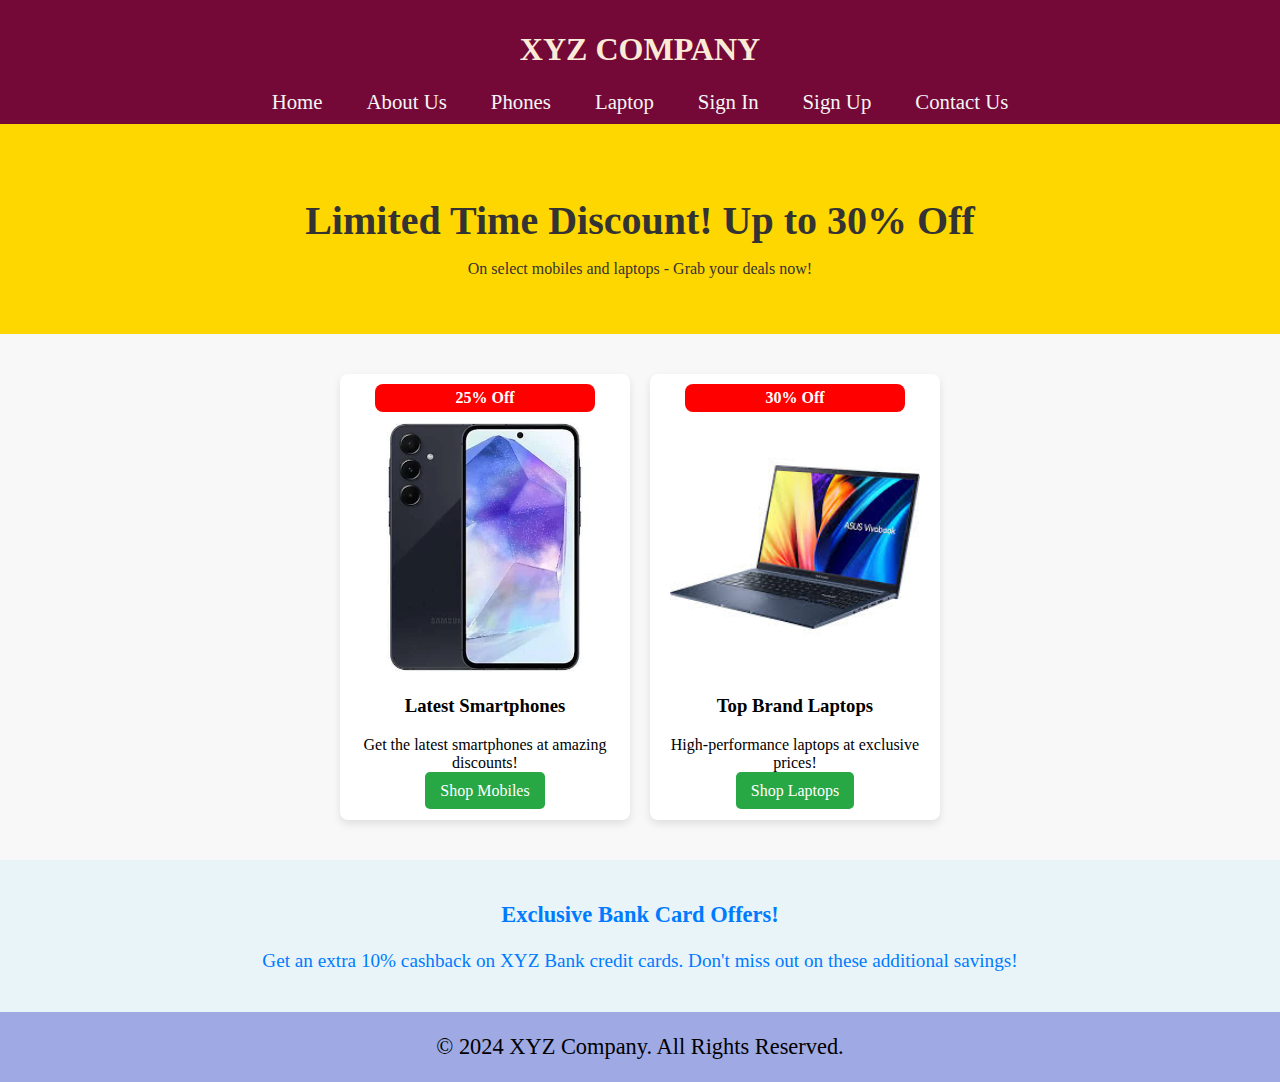
<file: index.html>
<!DOCTYPE html>
<head>
    <title>XYZ COMPANY</title>
    <link rel="stylesheet" href="css_link_html_project.css">
</head>
<body>
    <div id="main">
        <h1>XYZ COMPANY </h1>
    <nav >
        <a id="h1id" href="./">Home</a>
        <a id="h1id" href="./aboutus">About Us</a>
        <a id="h1id" href="./mob">Phones</a>
        <a id="h1id" href="./laptop">Laptop</a>
        <a id="h1id" href="./signin">Sign In</a>
        <a id="h1id" href="./signUp">Sign Up</a>
        <a id="h1id" href="./contact">Contact Us</a>
    </nav>
    </div>
<!-- THis is below heading -->
    <!-- Hero Banner -->
    <div class="hero-banner">
        <h2>Limited Time Discount! Up to 30% Off</h2>
        <p>On select mobiles and laptops - Grab your deals now!</p>
    </div>

    <!-- Product Discount Cards Section -->
    <div class="card-section">
        <!-- Mobile Discount Card -->
        <div class="card">
            <div class="discount-tag">25% Off</div>
            <img src="pic/download18.webp" alt="Mobile Discount">
            <h3>Latest Smartphones</h3>
            <p>Get the latest smartphones at amazing discounts!</p>
            <a href="./mob" class="buy-now">Shop Mobiles</a>
        </div>
        <!-- Laptop Discount Card -->
        <div class="card">
            <div class="discount-tag">30% Off</div>
            <img src="pic/download13.jpg" alt="Laptop Discount">
            <h3>Top Brand Laptops</h3>
            <p>High-performance laptops at exclusive prices!</p>
            <a href="./laptop" class="buy-now">Shop Laptops</a>
        </div>
    </div>

        <!-- Bank Card Offers Section -->
        <div class="bank-offer-section">
            <h3>Exclusive Bank Card Offers!</h3>
            <p>Get an extra 10% cashback on XYZ Bank credit cards. Don't miss out on these additional savings!</p>
        </div>
        <footer>
            <p>&copy; 2024 XYZ Company. All Rights Reserved.</p>
        </footer>
</body>
</html>
</file>
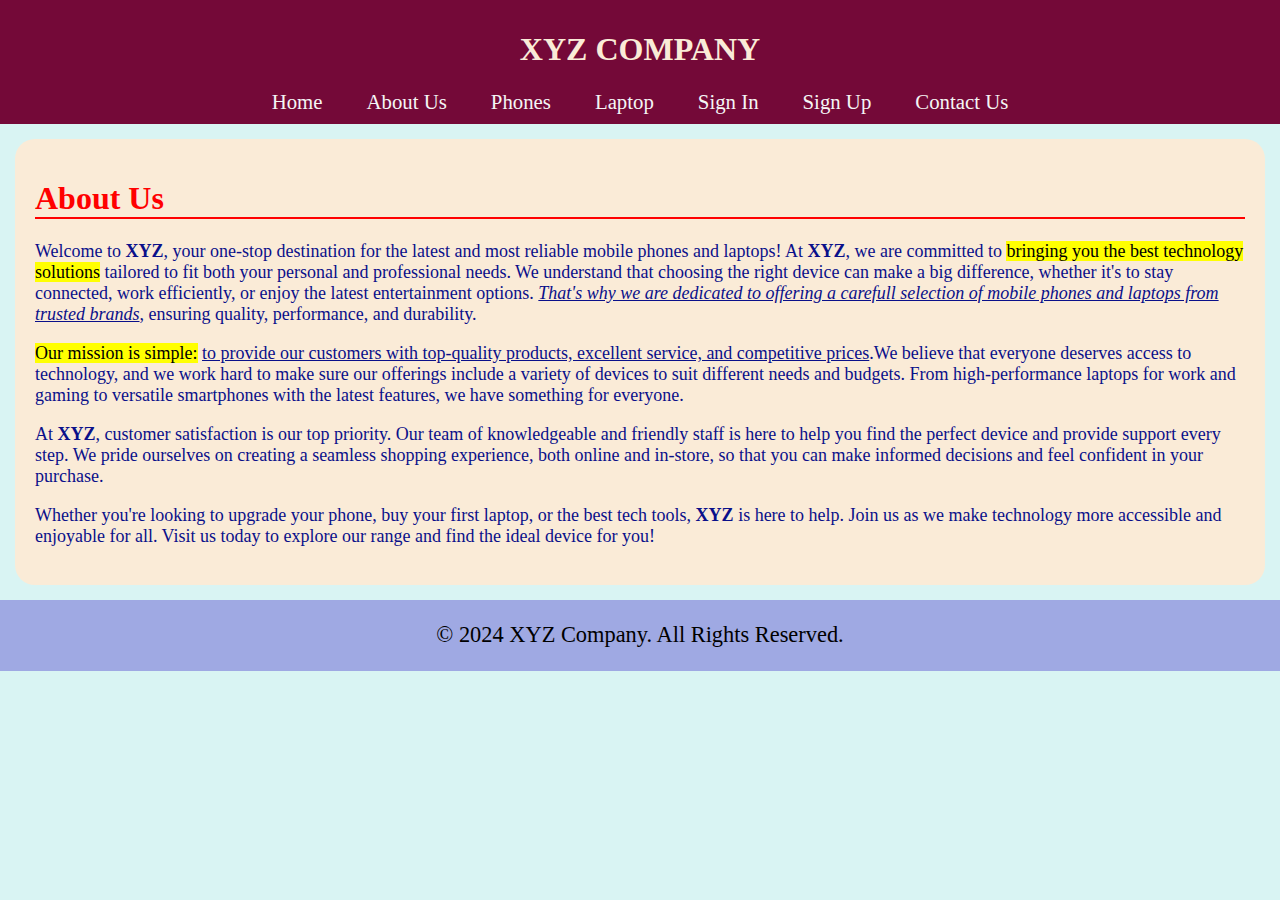
<file: aboutus.html>
<!DOCTYPE html>
<head>
    <title>XYZ COMPANY</title>
    <link rel="stylesheet" href="css_link_html_project.css">
</head>
<body>
    <div id="main">
        <h1>XYZ COMPANY </h1>
    <nav >
        <a id="h1id" href="./">Home</a>
        <a id="h1id" href="./aboutus">About Us</a>
        <a id="h1id" href="./mob">Phones</a>
        <a id="h1id" href="./laptop">Laptop</a>
        <a id="h1id" href="./signin">Sign In</a>
        <a id="h1id" href="./signUp">Sign Up</a>
        <a id="h1id" href="./contact">Contact Us</a>
    </nav>
    </div>
<!-- THis is below heading -->
    <div id="border3">
        <h1 style="border-bottom: 2px solid; color: red">
            About Us
        </h2>
        <p id="abo1id">
            Welcome to <b>XYZ</b>, your one-stop destination for the latest and most 
            reliable mobile phones and laptops! At <b>XYZ</b>, we are committed to 
            <mark>bringing you the best technology solutions</mark> tailored to fit both your 
            personal and professional needs. We understand that choosing the 
            right device can make a big difference, whether it's to stay 
            connected, work efficiently, or enjoy the latest entertainment options. 
            <em><ins>That's why we are dedicated to offering a carefull selection 
            of mobile phones and laptops from trusted brands</ins></em>, ensuring quality, 
            performance, and durability.
        </p>
        <p id="abo1id">
            <mark>Our mission is simple:</mark> <ins>to provide our customers with top-quality products, 
            excellent service, and competitive prices</ins>.We believe that everyone 
            deserves access to technology, and we work hard to make sure 
            our offerings include a variety of devices to suit different needs and 
            budgets. From high-performance laptops for work and gaming to versatile 
            smartphones with the latest features, we have something for everyone.
        </p>
        <p id="abo1id">
            At <strong>XYZ</strong>, customer satisfaction is our top priority. Our team of knowledgeable 
            and friendly staff is here to help you find the perfect device
            and provide support every step. We pride ourselves on 
            creating a seamless shopping experience, both online and in-store, so that 
            you can make informed decisions and feel confident in your purchase.
        </p>
        <p id="abo1id">
            Whether you're looking to upgrade your phone, buy your first laptop, or  
            the best tech tools,<strong> XYZ</strong> is here to help. Join us as we 
            make technology more accessible and enjoyable for all. Visit us today to 
            explore our range and find the ideal device for you!
        </p>
    </div>
    <footer>
        <p>&copy; 2024 XYZ Company. All Rights Reserved.</p>
    </footer>
</body>
</html>
</file>
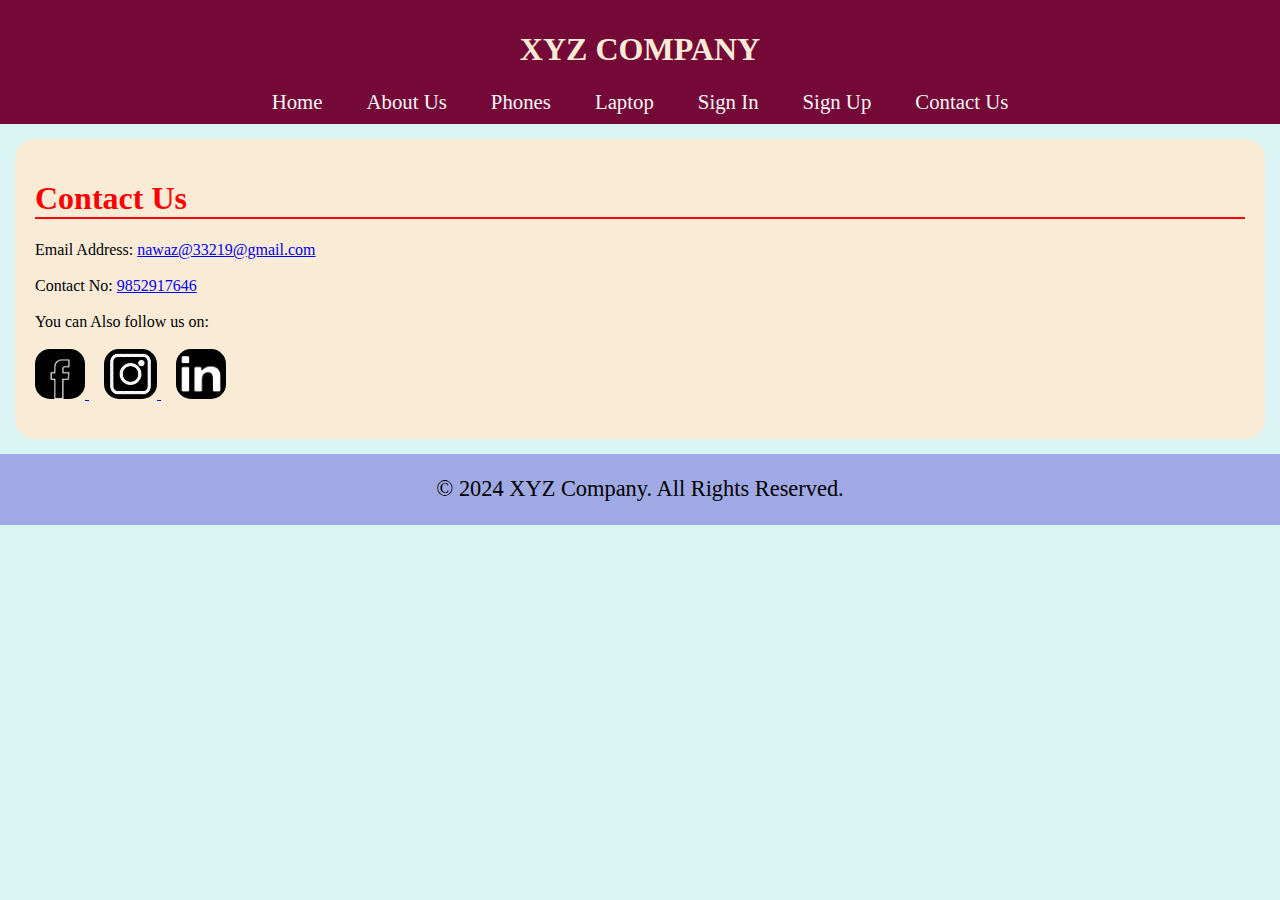
<file: contact.html>
<!DOCTYPE html>
<head>
    <title>XYZ COMPANY</title>
    <link rel="stylesheet" href="css_link_html_project.css">
</head>
<style>
    #div2{
        margin-left: 20px;
    }
        
</style>
<body>
    <div id="main">
        <h1>XYZ COMPANY </h1>
    <nav >
        <a id="h1id" href="./">Home</a>
        <a id="h1id" href="./aboutus">About Us</a>
        <a id="h1id" href="./mob">Phones</a>
        <a id="h1id" href="./laptop">Laptop</a>
        <a id="h1id" href="./signin">Sign In</a>
        <a id="h1id" href="./signUp">Sign Up</a>
        <a id="h1id" href="./contact">Contact Us</a>
    </nav>
    </div>
<!-- THis is below heading -->
    <div id="border3">
        <h1 style="border-bottom: 2px solid; color: red">
            Contact Us
        </h1>
        <p>
            Email Address:
            <a href="nawaz@33219@gmail.com">nawaz@33219@gmail.com</a><br><br>
            Contact No:
            <a href="+919852917646">9852917646</a><br><br>
            You can Also follow us on:<br><br>
            <a href="https://www.facebook.com/fdf4.saqib/">
                <img src="pic/download20.jpg" alt="Try Agian" style="height: 50px; border-radius: 15px;">
            </a>
            <a href="https://www.instagram.com/fdf4_saqib/">
                <img src="pic/download21.jpg" alt="Try Agian" style="height: 50px; margin-left: 15px;  border-radius: 15px;">
            </a>
            <a href="https://www.linkedin.com/in/md-saqib-nawaz-7850a1337/">
                <img src="pic/download19.png" alt="Try Agian" style="height: 50px; margin-left: 15px;  border-radius: 15px;">
            </a>
        </p>
    </div>
    <footer>
        <p>&copy; 2024 XYZ Company. All Rights Reserved.</p>
    </footer>
</body>
</html>
</file>
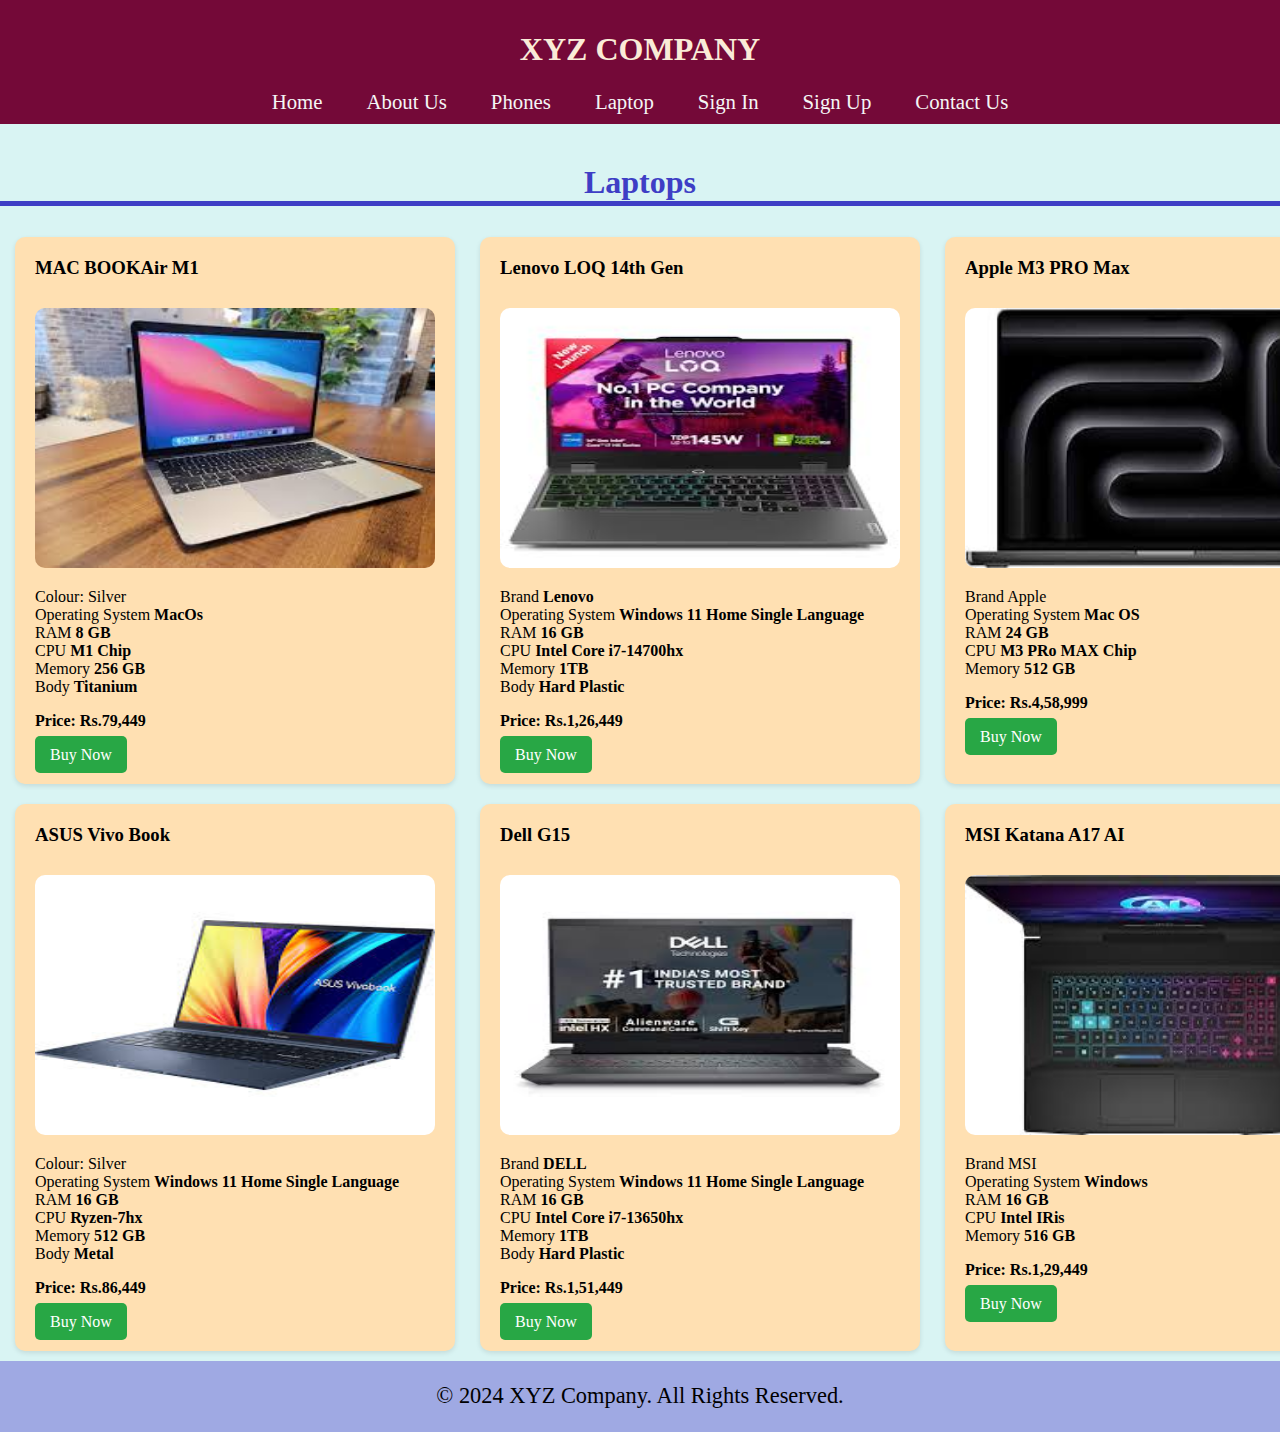
<file: laptop.html>
<!DOCTYPE html>
<head>
    <title>XYZ COMPANY</title>
    <link rel="stylesheet" href="css_link_html_project.css">
</head>
<body>
    <div id="main">
        <h1>XYZ COMPANY </h1>
    <nav >
        <a id="h1id" href="./">Home</a>
        <a id="h1id" href="./aboutus">About Us</a>
        <a id="h1id" href="./mob">Phones</a>
        <a id="h1id" href="./laptop">Laptop</a>
        <a id="h1id" href="./signin">Sign In</a>
        <a id="h1id" href="./signUp">Sign Up</a>
        <a id="h1id" href="./contact">Contact Us</a>
    </nav>
    </div>
<!-- THis is below heading -->
    <h1 style="border-bottom: 5px solid; color: rgb(62, 62, 197); text-align: center; margin-top: 40px;">
        Laptops
    </h1>
    <div class="menu">
        <div class="menu-item">
            <h3>MAC BOOKAir M1</h3>
            <img id="imgid1" src="pic/download10.jpg" alt="Poor Connection">
            <p>Colour: Silver<br>
                Operating System <b>MacOs</b><br>
                RAM <b>8 GB</b><br>
                CPU <b>M1 Chip</b><br>
                Memory <b>256 GB</b><br>
                Body <b>Titanium</b>
            </p>
            <p><strong>Price: Rs.79,449 </strong></p>
            <a href="#address.html" class="buy-now">Buy Now</a>
        </div>
        <div class="menu-item">
            <h3>Lenovo LOQ 14th Gen</h3>
            <img id="imgid1" src="pic/download11.jpg" alt="Poor Connection">
            <p>
                Brand	<b>Lenovo<br></b>
                Operating System	<b>Windows 11 Home Single Language</b><br>
                RAM	<b>16 GB</b><br>
                CPU <b>Intel Core i7-14700hx</b><br>
                Memory <b>1TB</b><br>
                Body <b>Hard Plastic</b>
            </p>
            <p><strong>Price: Rs.1,26,449</strong></p>
            <a href="#address.html" class="buy-now">Buy Now</a>
        </div>
        <div class="menu-item">
            <h3>Apple M3 PRO Max</h3>
            <img id="imgid1" src="pic/download12.jpg" alt="Poor Connection">
            <p>
                Brand	Apple<br>
                Operating System	<b>Mac OS</b><br>
                RAM	<b>24 GB</b><br>
                CPU <b>M3 PRo MAX Chip</b><br>
                Memory <b>512 GB</b>
            </p>
            <p><strong>Price: Rs.4,58,999</strong></p>
            <a href="#address.html" class="buy-now">Buy Now</a>
        </div>
    </div>
    <div class="menu">
        <div class="menu-item">
            <h3>ASUS Vivo Book</h3>
            <img id="imgid1" src="pic/download13.jpg" alt="Poor Connection">
            <p>Colour: Silver<br>
                Operating System <b>Windows 11 Home Single Language</b><br>
                RAM <b>16 GB</b><br>
                CPU <b>Ryzen-7hx</b><br>
                Memory <b>512 GB</b><br>
                Body <b>Metal</b>
            </p>
            <p><strong>Price: Rs.86,449 </strong></p>
            <a href="#address.html" class="buy-now">Buy Now</a>
        </div>
        <div class="menu-item">
            <h3>Dell G15</h3>
            <img id="imgid1" src="pic/download14.jpg" alt="Poor Connection">
            <p>
                Brand	<b>DELL<br></b>
                Operating System	<b>Windows 11 Home Single Language</b><br>
                RAM	<b>16 GB</b><br>
                CPU <b>Intel Core i7-13650hx</b><br>
                Memory <b>1TB</b><br>
                Body <b>Hard Plastic</b>
            </p>
            <p><strong>Price: Rs.1,51,449</strong></p>
            <a href="#address.html" class="buy-now">Buy Now</a>
        </div>
        <div class="menu-item">
            <h3>MSI Katana A17 AI</h3>
            <img id="imgid1" src="pic/download15.jpg" alt="Poor Connection">
            <p>
                Brand	MSI<br>
                Operating System	<b>Windows</b><br>
                RAM	<b>16 GB</b><br>
                CPU <b>Intel IRis</b><br>
                Memory <b>516 GB</b>
            </p>
            <p><strong>Price: Rs.1,29,449</strong></p>
            <a href="#address.html" class="buy-now">Buy Now</a>
        </div>
    </div>
    <footer>
        <p>&copy; 2024 XYZ Company. All Rights Reserved.</p>
    </footer>
</body>
</html>
</file>
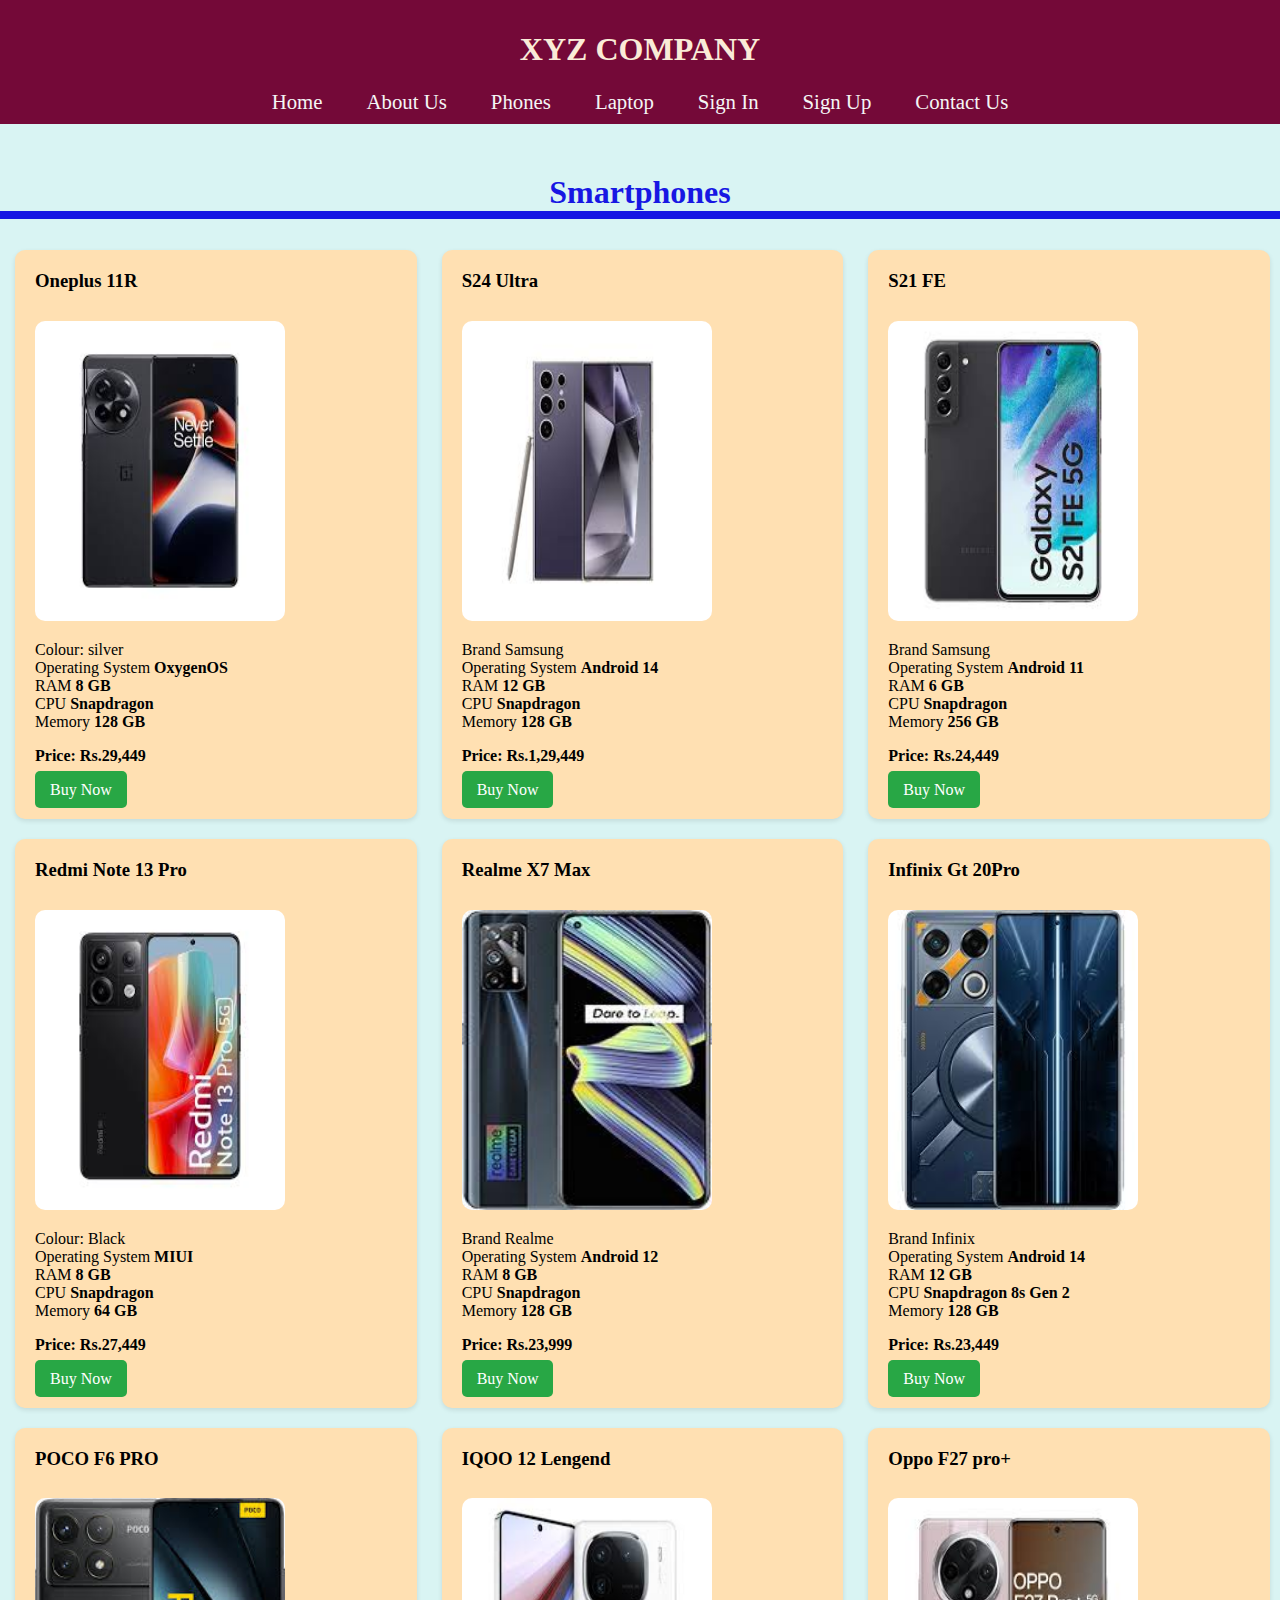
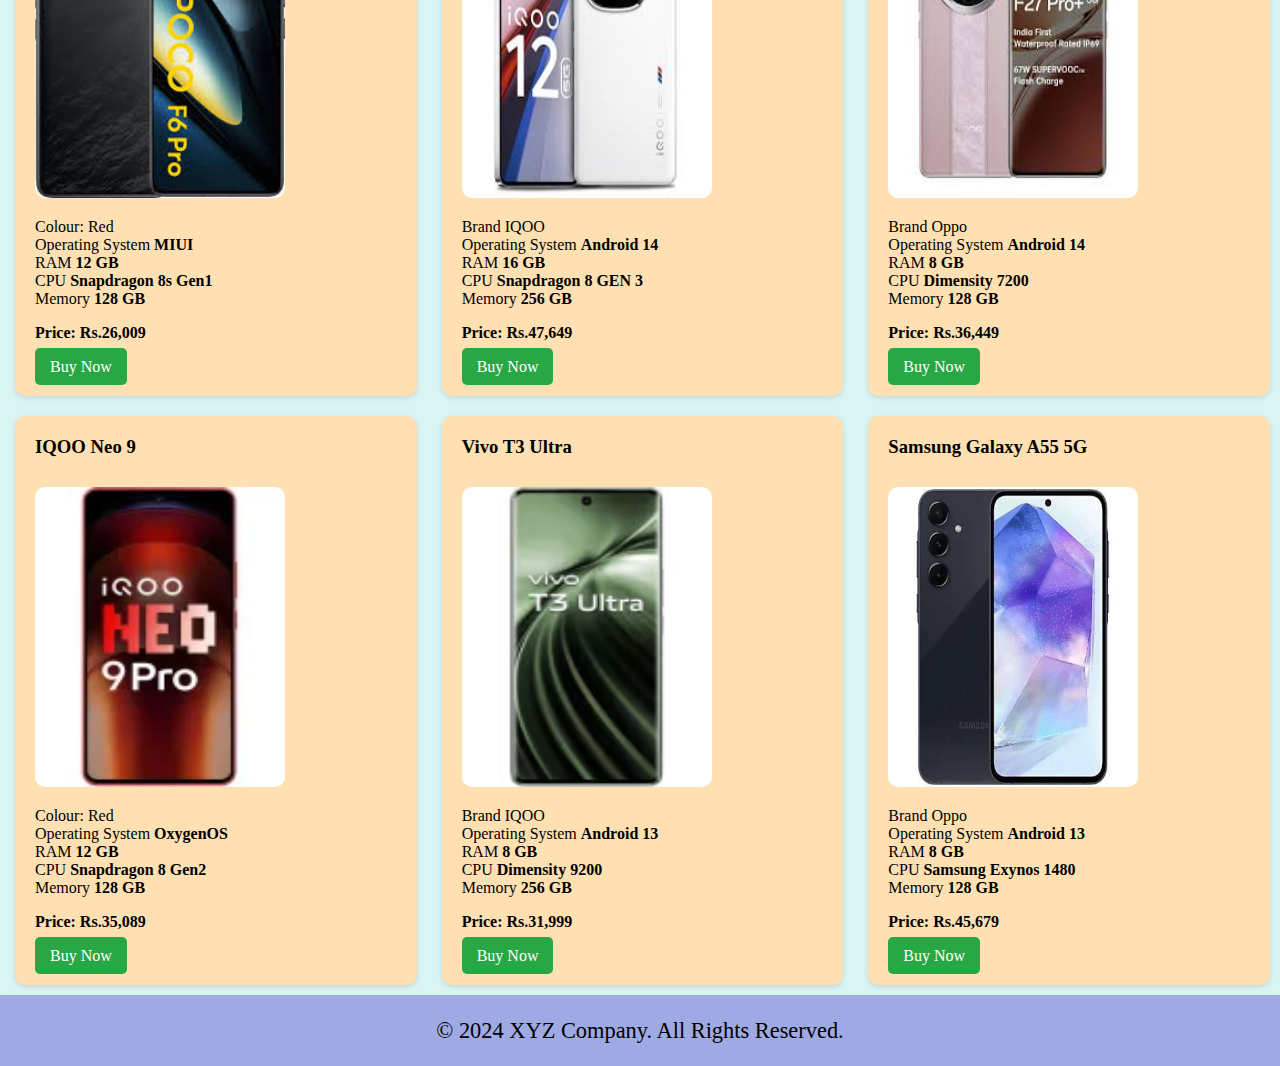
<file: mob.html>
<!DOCTYPE html>
<head>
    <title>XYZ COMPANY</title>
    <link rel="stylesheet" href="css_link_html_project.css">
</head>
<body>
    <div id="main">
        <h1>XYZ COMPANY </h1>
    <nav >
        <a id="h1id" href="./">Home</a>
        <a id="h1id" href="./aboutus">About Us</a>
        <a id="h1id" href="./mob">Phones</a>
        <a id="h1id" href="./laptop">Laptop</a>
        <a id="h1id" href="./signin">Sign In</a>
        <a id="h1id" href="./signUp">Sign Up</a>
        <a id="h1id" href="./contact">Contact Us</a>
    </nav>
    </div>
<!-- THis is below heading -->
    <h1 style="border-bottom: 8px solid; color: rgb(23, 23, 227); text-align: center; margin-top: 50px;">
        Smartphones
    </h1>
    <div class="menu">
    <div class="menu-item">
        <h3>Oneplus 11R</h3>
        <img id="imgid" src="pic/download1.jpg" alt="Poor Connection">
        <p>Colour: silver<br>
            Operating System <b>OxygenOS</b><br>
            RAM <b>8 GB</b><br>
            CPU <b>Snapdragon</b><br>
            Memory <b>128 GB</b>
        </p>
        <p><strong>Price: Rs.29,449 </strong></p>
        <a href="#address.html" class="buy-now">Buy Now</a>
    </div>
    <div class="menu-item">
        <h3>S24 Ultra</h3>
        <img id="imgid" src="pic/download2.jpg" alt="Poor Connection">
        <p>
            Brand	Samsung<br>
            Operating System	<b>Android 14</b><br>
            RAM	<b>12 GB</b><br>
            CPU <b>Snapdragon</b><br>
            Memory <b>128 GB</b>
        </p>
        <p><strong>Price: Rs.1,29,449</strong></p>
        <a href="#address.html" class="buy-now">Buy Now</a>
    </div>
    <div class="menu-item">
        <h3>S21 FE</h3>
        <img id="imgid" src="pic/download3.jpg" alt="Poor Connection">
        <p>
            Brand	Samsung<br>
            Operating System	<b>Android 11</b><br>
            RAM	<b>6 GB</b><br>
            CPU <b>Snapdragon</b><br>
            Memory <b>256 GB</b>
        </p>
        <p><strong>Price: Rs.24,449</strong></p>
        <a href="#address.html" class="buy-now">Buy Now</a>
    </div>
    </div>
    <div class="menu">
    <div class="menu-item">
        <h3>Redmi Note 13 Pro</h3>
        <img id="imgid" src="pic/download4.jpg" alt="Poor Connection">
        <p>Colour: Black<br>
            Operating System <b>MIUI</b><br>
            RAM <b>8 GB</b><br>
            CPU <b>Snapdragon</b><br>
            Memory <b>64 GB</b>
        </p>
        <p><strong>Price: Rs.27,449 </strong></p>
        <a href="#address.html" class="buy-now">Buy Now</a>
    </div>
    <div class="menu-item">
        <h3>Realme X7 Max</h3>
        <img id="imgid" src="pic/download5.jpg" alt="Poor Connection">
        <p>
            Brand	Realme<br>
            Operating System	<b>Android 12</b><br>
            RAM	<b>8 GB</b><br>
            CPU <b>Snapdragon</b><br>
            Memory <b>128 GB</b>
        </p>
        <p><strong>Price: Rs.23,999</strong></p>
        <a href="#address.html" class="buy-now">Buy Now</a>
    </div>
    <div class="menu-item">
        <h3>Infinix Gt 20Pro</h3>
        <img id="imgid" src="pic/download6.jpg" alt="Poor Connection">
        <p>
            Brand	Infinix<br>
            Operating System	<b>Android 14</b><br>
            RAM	<b>12 GB</b><br>
            CPU <b>Snapdragon 8s Gen 2</b><br>
            Memory <b>128 GB</b>
        </p>
        <p><strong>Price: Rs.23,449</strong></p>
        <a href="#address.html" class="buy-now">Buy Now</a>
    </div>
    </div>
    <div class="menu">
    <div class="menu-item">
        <h3>POCO F6 PRO </h3>
        <img id="imgid" src="pic/download7.jpg" alt="Poor Connection">
        <p>Colour: Red<br>
            Operating System <b>MIUI</b><br>
            RAM <b>12 GB</b><br>
            CPU <b>Snapdragon 8s Gen1</b><br>
            Memory <b>128 GB</b>
        </p>
        <p><strong>Price: Rs.26,009 </strong></p>
        <a href="#address.html" class="buy-now">Buy Now</a>
    </div>
    <div class="menu-item">
        <h3>IQOO 12 Lengend</h3>
        <img id="imgid" src="pic\download8.jpg" alt="Poor Connection">
        <p>
            Brand	IQOO<br>
            Operating System	<b>Android 14</b><br>
            RAM	<b>16 GB</b><br>
            CPU <b>Snapdragon 8 GEN 3</b><br>
            Memory <b>256 GB</b>
        </p>
        <p><strong>Price: Rs.47,649</strong></p>
        <a href="#address.html" class="buy-now">Buy Now</a>
    </div>
    <div class="menu-item">
        <h3>Oppo F27 pro+</h3>
        <img id="imgid" src="pic/download9.jpg" alt="Poor Connection">
        <p>
            Brand	Oppo<br>
            Operating System	<b>Android 14</b><br>
            RAM	<b>8 GB</b><br>
            CPU <b>Dimensity 7200</b><br>
            Memory <b>128 GB</b>
        </p>
        <p><strong>Price: Rs.36,449</strong></p>
        <a href="#address.html" class="buy-now">Buy Now</a>
    </div>
    </div>
    <div class="menu">
    <div class="menu-item">
        <h3>IQOO Neo 9 </h3>
        <img id="imgid" src="pic/download16.jpg" alt="Poor Connection">
        <p>Colour: Red<br>
            Operating System <b>OxygenOS</b><br>
            RAM <b>12 GB</b><br>
            CPU <b>Snapdragon 8 Gen2</b><br>
            Memory <b>128 GB</b>
        </p>
        <p><strong>Price: Rs.35,089 </strong></p>
        <a href="#address.html" class="buy-now">Buy Now</a>
    </div>
    <div class="menu-item">
        <h3>Vivo T3 Ultra</h3>
        <img id="imgid" src="pic\download17.jpg" alt="Poor Connection">
        <p>
            Brand	IQOO<br>
            Operating System	<b>Android 13</b><br>
            RAM	<b>8 GB</b><br>
            CPU <b>Dimensity 9200</b><br>
            Memory <b>256 GB</b>
        </p>
        <p><strong>Price: Rs.31,999</strong></p>
        <a href="#address.html" class="buy-now">Buy Now</a>
    </div>
    <div class="menu-item">
        <h3>Samsung Galaxy A55 5G</h3>
        <img id="imgid" src="pic/download18.webp" alt="Poor Connection">
        <p>
            Brand	Oppo<br>
            Operating System	<b>Android 13</b><br>
            RAM	<b>8 GB</b><br>
            CPU <b>Samsung Exynos 1480</b><br>
            Memory <b>128 GB</b>
        </p>
        <p><strong>Price: Rs.45,679</strong></p>
        <a href="#address.html" class="buy-now">Buy Now</a>
    </div>
    </div>
    <footer>
        <p>&copy; 2024 XYZ Company. All Rights Reserved.</p>
    </footer>
</body>
</html>
</file>
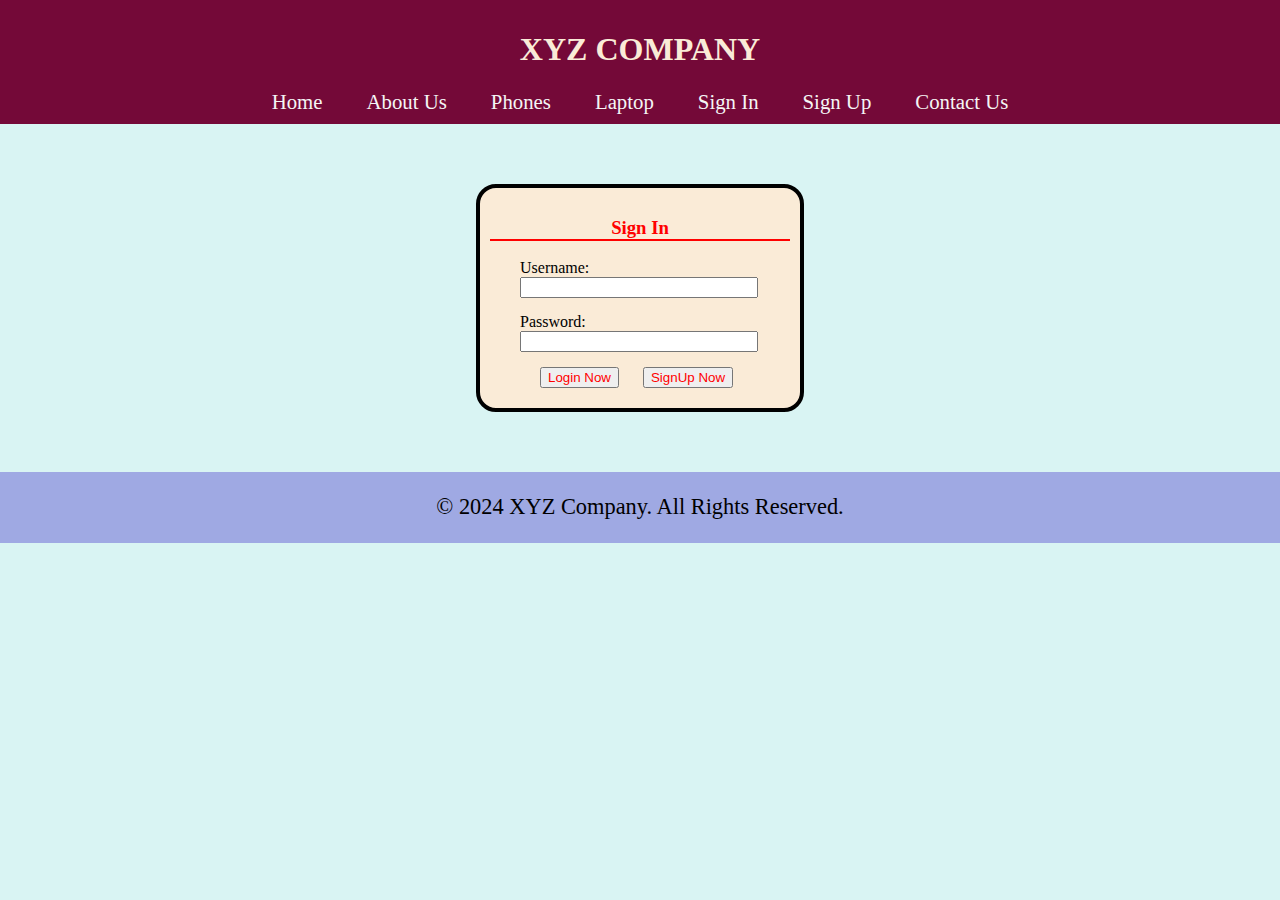
<file: signin.html>
<!DOCTYPE html>
<head>
    <title>XYZ COMPANY</title>
    <link rel="stylesheet" href="css_link_html_project.css">
</head>
<body>
    <div id="main">
        <h1>XYZ COMPANY </h1>
    <nav >
        <a id="h1id" href="./">Home</a>
        <a id="h1id" href="./aboutus">About Us</a>
        <a id="h1id" href="./mob">Phones</a>
        <a id="h1id" href="./laptop">Laptop</a>
        <a id="h1id" href="./signin">Sign In</a>
        <a id="h1id" href="./signUp">Sign Up</a>
        <a id="h1id" href="./contact">Contact Us</a>
    </nav>
    </div>
<!-- THis is below heading -->
    <div id="border1">
        <h3 style="color: red; border-bottom: 2px solid; text-align: center;">
            Sign In
        </h3>
        <form action="backend.php" id="f11id">
            Username:<br>
            <input type="Username" name="" id="f13id"><br>
            Password:<br>
            <input type="password" name="" id="f13id">
            <div>
                <!-- <input type="submit" value="Login Now" id="f12id"> -->
                <!-- <input type="submit" value="SignUp Now" id="f12id"> -->
                <input type="button" value="Login Now" id="f12id" onclick="window.location.href='http://127.0.0.1:5500/index.html'">
                <input type="button" value="SignUp Now" id="f12id" onclick="window.location.href='http://127.0.0.1:5500/signUp.html'">
            </div>
        </form>
    </div>
    <footer>
        <p>&copy; 2024 XYZ Company. All Rights Reserved.</p>
    </footer>
</body>
</html>
</file>
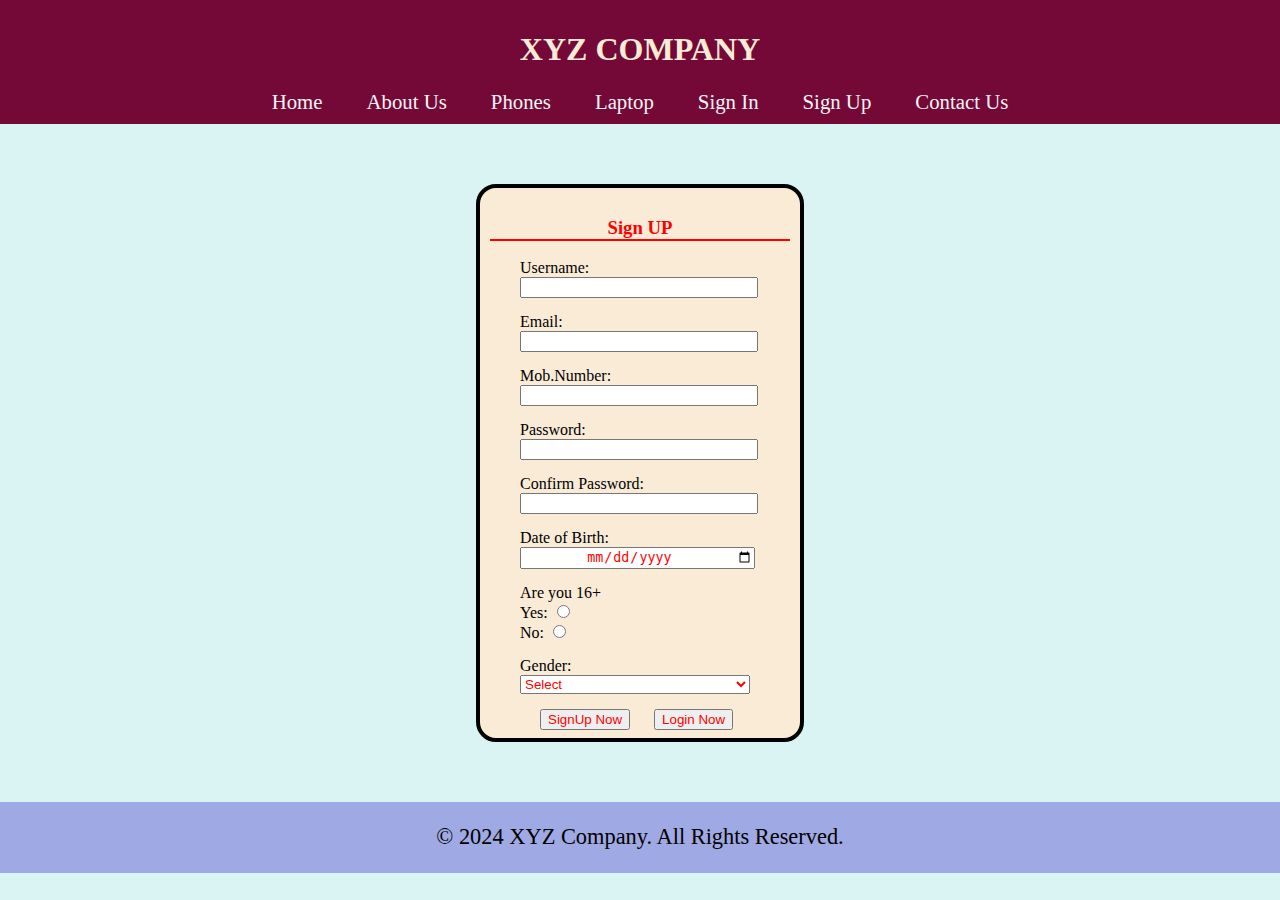
<file: signUp.html>
<!DOCTYPE html>
<head>
    <title>XYZ COMPANY</title>
    <link rel="stylesheet" href="css_link_html_project.css">
</head>
<body>
    <div id="main">
        <h1>XYZ COMPANY </h1>
    <nav >
        <a id="h1id" href="./">Home</a>
        <a id="h1id" href="./aboutus">About Us</a>
        <a id="h1id" href="./mob">Phones</a>
        <a id="h1id" href="./laptop">Laptop</a>
        <a id="h1id" href="./signin">Sign In</a>
        <a id="h1id" href="./signUp">Sign Up</a>
        <a id="h1id" href="./contact">Contact Us</a>
    </nav>
    </div>
<!-- THis is below heading -->
    <div id="border2">
        <h3 style="color:red; border-bottom: 2px solid; text-align: center;">Sign UP</h3>
        <form actin="backend.php" id="f21id">
            Username:<br>
            <input type="Username" name="" id="f22id"><br>
            Email:<br>
            <input type="email" name="" id="f22id"><br>
            Mob.Number:<br>
            <input type="Number" name="" id="f22id"><br>
            Password:<br>
            <input type="password" name="" id="f22id"><br>
            Confirm Password:<br>
            <input type="password" name="" id="f22id"><br>
            Date of Birth:<br>
            <input type="date" name="" id="f22id" style="text-align: center;"><br>
            <div id="f22id" style="color: black;">
                Are you 16+<br>
                Yes:
                <input type="radio" name="Are you 16+" id=""><br>
                No:
                <input type="radio" name="Are you 16+" id="">
            </div>
            <div>
                Gender:<br>
                <select name="Gender" id="f22id">
                    <option value="Select" selected>Select</option>
                    <option value="Male">Male</optin>
                    <option value="Female">Female</option>
                    <option value="Transgender">Transgender</option>
                </select>
            </div>
           
            <div>
                <input type="button" value="SignUp Now" id="f23id" onclick="window.location.href='http://127.0.0.1:5500/index.html'">
                <input type="button" value="Login Now" id="f23id" onclick="window.location.href='http://127.0.0.1:5500/signin.html'">
            </div>
        </form>
    </div>
    <footer>
        <p>&copy; 2024 XYZ Company. All Rights Reserved.</p>
    </footer>
</body>
</html>
</body>
</html>
</file>
<file: css_link_html_project.css>
body {
    margin: 0;
    background-color: rgba(183, 235, 232, 0.527);
}

#main {
    background-color: #740938;
    color: antiquewhite;
    padding: 10px;
    text-align: center;
}

#h1id {
    margin: 15px;
    padding: 5px;
    font-size: 1.3em;
    color: whitesmoke;
    text-decoration: none;
}

#h1id:hover {
    color: magenta;
}

#border1 {
    border-radius: 20px;
    background-color: antiquewhite;
    margin: 60px auto;
    border: 4px solid;
    padding: 10px;
    height: 200px;
    width: 300px;
}

#f11id {
    margin-left: 30px;
}

#f12id {
    color: red;
    margin-bottom: 15px;
    margin-left: 20px;
}

#f13id {
    color: red;
    margin-bottom: 15px;
    width: 230px;
}

#border2 {
    border-radius: 20px;
    background-color: antiquewhite;
    margin: 60px auto;
    border: 4px solid;
    padding: 10px;
    height: 530px;
    width: 300px;
}

#f21id {
    margin-left: 30px;
}

#f22id {
    color: red;
    margin-bottom: 15px;
    width: 230px;
}

#f23id {
    color: red;
    margin-bottom: 15px;
    margin-left: 20px;
}

#border3 {
    border-radius: 20px;
    margin: 15px;
    background-color: antiquewhite;
    padding: 20px;
}

#abo1id {
    color: rgb(10, 16, 138);
    font-size: large;
}

.menu {
    display: flex;
}

.menu-item {
    background: #ffe0b2;
    border-radius: 10px;
    margin: 10px;
    margin-left: 15px;
    padding: 20px;
    width: 500px;
    box-shadow: 0 2px 5px rgba(0, 0, 0, 0.1);
}

.menu-item h3 {
    margin-top: 0;
}

.menu-item img {
    width: 100%;
    border-radius: 10px;
    margin-top: 10px;
}

#imgid {
    height: 300px;
    width: 250px;
}

#imgid1 {
    height: 260px;
    width: 400px;
}

/* Hero Banner Styles */
.hero-banner {
    text-align: center;
    padding: 40px;
    background-color: #FFD700;
    color: #333;
}

.hero-banner h2 {
    font-size: 2.5em;
    margin-bottom: 10px;
}

/* Card Section Styles */
.card-section {
    display: flex;
    justify-content: center;
    gap: 20px;
    padding: 40px;
    background-color: #f8f8f8;
}

.card {
    background-color: #fff;
    border-radius: 8px;
    box-shadow: 0 4px 8px rgba(0, 0, 0, 0.1);
    width: 250px;
    text-align: center;
    padding: 20px;
    transition: transform 0.2s;
}

.card:hover {
    transform: scale(1.05);
}

.card img {
    width: 100%;
    border-radius: 8px;
}

.discount-tag {
    position: relative;
    top: -10px;
    background-color: red;
    color: #fff;
    font-weight: bold;
    padding: 5px 10px;
    border-radius: 8px;
    width: 80%;
    margin: auto;
    text-align: center;
}

.card p {
    margin: 10px 0;
    font-size: 1em;
}

.buy-now {
    text-decoration: none;
    color: #fff;
    background-color: #28a745;
    padding: 10px 15px;
    border-radius: 5px;
}

/* Bank Offers Section Styles */
.bank-offer-section {
    text-align: center;
    padding: 20px;
    background-color: #e8f4f8;
    color: #007BFF;
    font-size: 1.2em;
}

/* Footer Style */
footer {
    background: #6159d27b;
    text-align: center;
    color: #000000;
    font-size: 1.4rem;
    display: flex;
    justify-content: space-around;
    align-items: center;
    /* flex-wrap: wrap; */
}
</file>
